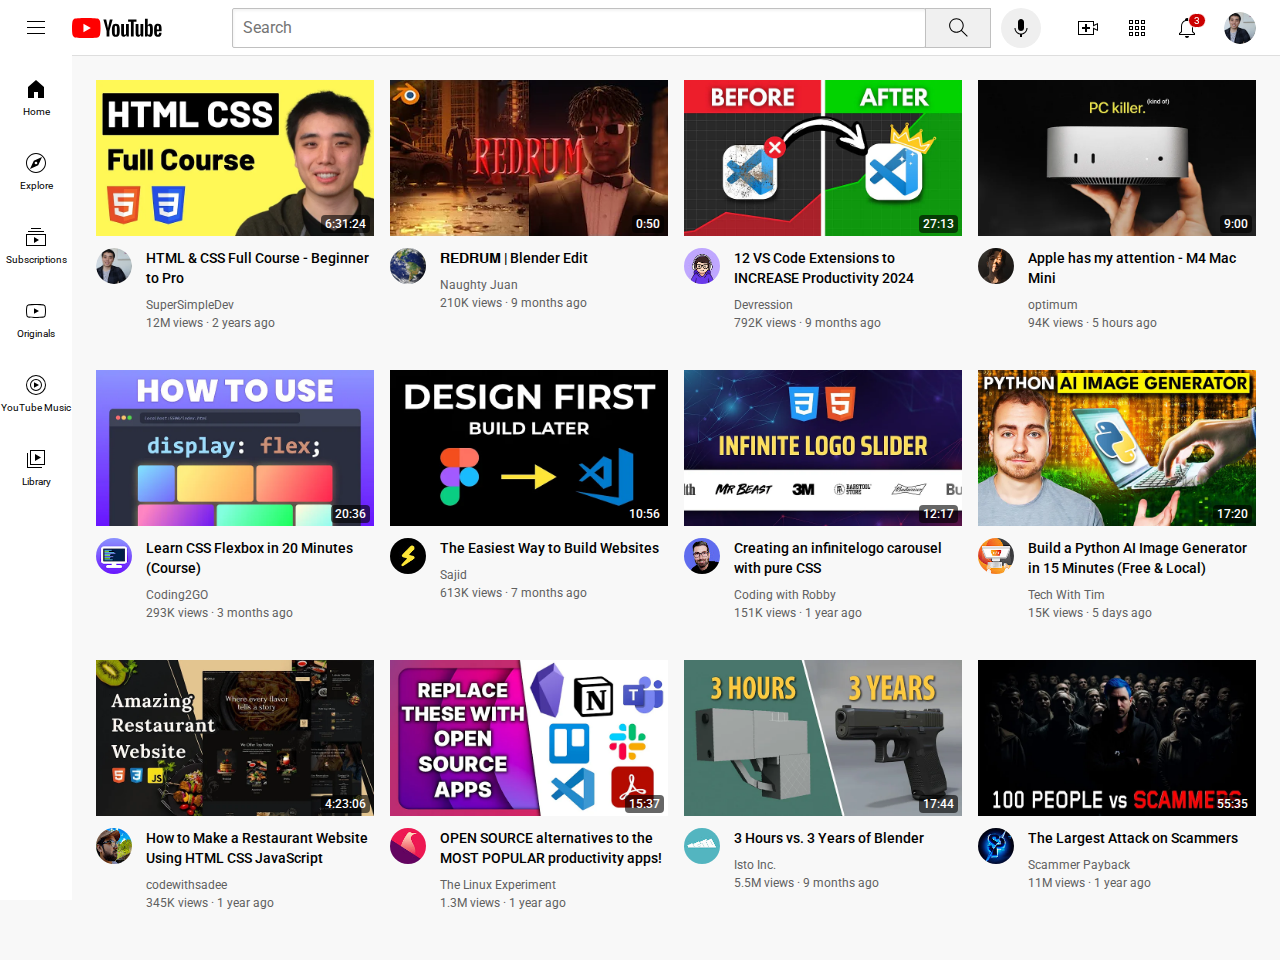
<file: index.html>
<!DOCTYPE html>
<html>
  <head>
    <title>YouTube.com Clone</title>
    <link rel="preconnect" href="https://fonts.googleapis.com">
    <link rel="preconnect" href="https://fonts.gstatic.com" crossorigin>
    <link href="https://fonts.googleapis.com/css2?family=Roboto:ital,wght@0,100;0,300;0,400;0,500;0,700;0,900;1,100;1,300;1,400;1,500;1,700;1,900&display=swap" rel="stylesheet">

    <link rel="stylesheet" href="styles/general.css">
    <link rel="stylesheet" href="styles/header.css">
    <link rel="stylesheet" href="styles/video.css">
    <link rel="stylesheet" href="styles/sidebar.css">

  </head>
  <body>
    <div class="header">

      <div class="left-section">
        <img class="hamburger-menu" src="icons/hamburger-menu.svg">
        <img class="youtube-logo" src="icons/youtube-logo.svg">
      </div>

      <div class="middle-section">
        <input type="textbox" placeholder="Search" class="search-bar">
        <button class="search-btn">
          <img class="search-icon" src="icons/search.svg">
          <div class="tooltip">Search</div>
        </button>
        <button class="voice-search-btn">
          <img class="voice-search-icon" src="icons/voice-search-icon.svg">
          <div class="tooltip">Search with your voice</div>
        </button>
      </div>

      <div class="right-section">
        <div class="upload-icon-container">
          <img class="upload-icon" src="icons/upload.svg">
          <div class="tooltip">Create</div>
        </div>
        <div class="youtube-apps-icon-container">
          <img class="youtube-apps-icon" src="icons/youtube-apps.svg">
          <div class="tooltip">YouTube apps</div>
        </div>
        <div class="notifications-icon-container">
          <img class="notifications-icon" src="icons/notifications.svg">
          <div class="notifications-count">
            3
          </div>
          <div class="tooltip">Notifications</div>
        </div>
        <img class="current-user-pic" src="Profile-Pics/pfp1.jpg">
      </div>

    </div>

    <div class="sidebar">
      <div class="sidebar-link">
        <img src="icons/home.svg">
        <div>Home</div>
      </div>
      <div class="sidebar-link">
        <img src="icons/explore.svg">
        <div>Explore</div>
      </div>
      <div class="sidebar-link">
        <img src="icons/subscriptions.svg">
        <div>Subscriptions</div>
      </div>
      <div class="sidebar-link">
        <img src="icons/originals.svg">
        <div>Originals</div>
      </div>
      <div class="sidebar-link">
        <img src="icons/youtube-music.svg">
        <div>YouTube Music</div>
      </div>
      <div class="sidebar-link">
        <img src="icons/library.svg">
        <div>Library</div>
      </div>
    </div>


    <div class="video-grid">
      
      <div class="video-preview">
        <div class="thumbnail-row">
          <a class="video-link" href="https://www.youtube.com/watch?v=G3e-cpL7ofc&t=22030s">
            <img class="thumbnail" src="Thumbnails/thumbnail-1.webp">
            <div class="video-time-stamp">6:31:24</div>
          </a>
        </div>     
        <div class="video-info-grid">
          <div class="channel-pic">
            <a class="channel-link" href="https://www.youtube.com/@SuperSimpleDev">
              <img src="Profile-Pics/pfp1.jpg" class="profile-pic">
            </a>
          </div>
          <div class="video-info">
            <p class="video-title">
              <a class="video-link" href="https://www.youtube.com/watch?v=G3e-cpL7ofc&t=22030s">
                HTML & CSS Full Course - Beginner to Pro
              </a>
            </p>
            <p class="video-author">
              <a class="channel-link" href="https://www.youtube.com/@SuperSimpleDev">
                SuperSimpleDev
              </a> 
            </p>
            <p class="video-stats">
              12M views &#183; 2 years ago
            </p>
          </div>
        </div>
      </div>
  
      <div class="video-preview">
        <div class="thumbnail-row">
          <a class="video-link" href="https://www.youtube.com/watch?v=r7lZ9qEAGXU">
            <img class="thumbnail" src="Thumbnails/thumbnail-2.webp">
            <div class="video-time-stamp">0:50</div>
          </a>
        </div>
        <div class="video-info-grid">
          <div class="channel-pic">
            <a class="channel-link" href="https://www.youtube.com/@NaughtyyJuan">
              <img src="Profile-Pics/pfp2.jpg" class="profile-pic">
            </a>
          </div>
          <div class="video-info">
            <p class="video-title">
              <a class="video-link" href="https://www.youtube.com/watch?v=r7lZ9qEAGXU">
                𝐑𝐄𝐃𝐑𝐔𝐌 | Blender Edit
              </a>
            </p>
            <p class="video-author">
              <a class="channel-link" href="https://www.youtube.com/@NaughtyyJuan">
                Naughty Juan
              </a>
            </p>
            <p class="video-stats">
              210K views &#183; 9 months ago
            </p>
          </div>
  
        </div>
      </div>
  
      <div class="video-preview">
        <div class="thumbnail-row">
          <a class="video-link" href="https://www.youtube.com/watch?v=1UyQaR8pvjk">
            <img class="thumbnail" src="Thumbnails/thumbnail-3.webp">
            <div class="video-time-stamp">27:13</div>
          </a>
        </div>     
        <div class="video-info-grid">
          <div class="channel-pic">
            <a class="channel-link" href="https://www.youtube.com/@dev_ression">
              <img src="Profile-Pics/pfp3.jpg" class="profile-pic">
            </a>
          </div>
          <div class="video-info">
            <p class="video-title">
              <a class="video-link" href="https://www.youtube.com/watch?v=1UyQaR8pvjk">
                12 VS Code Extensions to INCREASE Productivity 2024
              </a>
            </p>
            <p class="video-author">
              <a class="channel-link" href="https://www.youtube.com/@dev_ression">
                Devression
              </a>
            </p>
            <p class="video-stats">
              792K views &#183; 9 months ago
            </p>
          </div>
        </div>
      </div>
  
      <div class="video-preview">
        <div class="thumbnail-row">
          <a class="video-link" href="https://www/youtube.com/watch?v=uU2ksgXc11U">
            <img class="thumbnail" src="Thumbnails/thumbnail-4.webp">
            <div class="video-time-stamp">9:00</div>
          </a>
        </div>
        <div class="video-info-grid">
          <div class="channel-pic">
            <a class="channel-link" href="https://www.youtube.com/@optimumtech">
              <img src="Profile-Pics/pfp4.jpg" class="profile-pic">
            </a>
          </div>
          <div class="video-info">
            <p class="video-title">
              <a class="video-link" href="https://www.youtube.com/watch?v=uU2ksgXc11U">
                Apple has my attention - M4 Mac Mini
              </a>
            </p>
            <p class="video-author">
              <a class="channel-link" href="https://www.youtube.com/@optimumtech">
                optimum
              </a>
            </p>
            <p class="video-stats">
              94K views &#183; 5 hours ago
            </p>
          </div>
  
        </div>
      </div>
  
      <div class="video-preview">
        <div class="thumbnail-row">
          <a class="video-link" href="https://www.youtube.com/watch?v=wsTv9y931o8">
            <img class="thumbnail" src="Thumbnails/thumbnail-5.webp">
            <div class="video-time-stamp">20:36</div>
          </a>
        </div>     
        <div class="video-info-grid">
          <div class="channel-pic">
            <a class="channel-link" href="https://www.youtube.com/@coding2go">
              <img src="Profile-Pics/pfp5.jpg" class="profile-pic">
            </a> 
          </div>
          <div class="video-info">
            <p class="video-title">
              <a class="video-link" href="https://www.youtube.com/watch?v=wsTv9y931o8">
                Learn CSS Flexbox in 20 Minutes (Course)
              </a>
            </p>
            <p class="video-author">
              <a class="channel-link" href="https://www.youtube.com/@coding2go">
                Coding2GO
              </a>
            </p>
            <p class="video-stats">
              293K views &#183; 3 months ago
            </p>
          </div>
        </div>
      </div>
  
      <div class="video-preview">
        <div class="thumbnail-row">
          <a class="video-link" href="https://www.youtube.com/watch?v=OjEg0IBR_ak">
            <img class="thumbnail" src="Thumbnails/thumbnail-6.webp">
            <div class="video-time-stamp">10:56</div>
          </a>
        </div>
        <div class="video-info-grid">
          <div class="channel-pic">
            <a class="channel-link" href="https://www.youtube.com/@whosajid">
              <img src="Profile-Pics/pfp6.jpg" class="profile-pic">
            </a>
          </div>
          <div class="video-info">
            <p class="video-title">
              <a class="video-link" href="https://www.youtube.com/watch?v=OjEg0IBR_ak">
                The Easiest Way to Build Websites
              </a>
            </p>
            <p class="video-author">
              <a class="channel-link" href="https://www.youtube.com/@whosajid">
                Sajid
              </a>
            </p>
            <p class="video-stats">
              613K views &#183; 7 months ago
            </p>
          </div>
        </div>
      </div>

      <div class="video-preview">
        <div class="thumbnail-row">
          <a class="video-link" href="https://www.youtube.com/watch?v=nAjR0Oj0J8E">
            <img class="thumbnail" src="Thumbnails/thumbnail-7.webp">
            <div class="video-time-stamp">12:17</div>
          </a>
        </div>
        <div class="video-info-grid">
          <div class="channel-pic">
            <a class="channel-link" href="https://www.youtube.com/@codingwithrobby">
              <img src="Profile-Pics/pfp7.jpg" class="profile-pic">
            </a>
          </div>
          <div class="video-info">
            <p class="video-title">
              <a class="video-link" href="https://www.youtube.com/watch?v=nAjR0Oj0J8E">
                Creating an infinitelogo carousel with pure CSS
              </a>
            </p>
            <p class="video-author">
              <a class="channel-link" href="https://www.youtube.com/@codingwithrobby">
                Coding with Robby
              </a>
            </p>
            <p class="video-stats">
              151K views &#183; 1 year ago
            </p>
          </div>
        </div>
      </div>

      <div class="video-preview">
        <div class="thumbnail-row">
          <a class="video-link" href="https://www.youtube.com/watch?v=-X_d2AVXVkQ">
            <img class="thumbnail" src="Thumbnails/thumbnail-8.webp">
            <div class="video-time-stamp">17:20</div>
          </a>
        </div>
        <div class="video-info-grid">
          <div class="channel-pic">
            <a class="channel-link" href="https://www.youtube.com/@TechWithTim">
              <img src="Profile-Pics/pfp8.jpg" class="profile-pic">
            </a>
          </div>
          <div class="video-info">
            <p class="video-title">
              <a class="video-link" href="https://www.youtube.com/watch?v=-X_d2AVXVkQ">
                Build a Python AI Image Generator in 15 Minutes (Free & Local)
              </a>
            </p>
            <p class="video-author">
              <a class="channel-link" href="https://www.youtube.com/@TechWithTim">
                Tech With Tim
              </a>
            </p>
            <p class="video-stats">
              15K views &#183; 5 days ago
            </p>
          </div>
        </div>
      </div>

      <div class="video-preview">
        <div class="thumbnail-row">
          <a class="video-link" href="https://www.youtube.com/watch?v=CjVGp5kGHxA">
            <img class="thumbnail" src="Thumbnails/thumbnail-9.webp">
            <div class="video-time-stamp">4:23:06</div>
          </a>
        </div>
        <div class="video-info-grid">
          <div class="channel-pic">
            <a class="channel-link" href="https://www.youtube.com/@codewithsadee">
              <img src="Profile-Pics/pfp9.jpg" class="profile-pic">
            </a>
          </div>
          <div class="video-info">
            <p class="video-title">
              <a class="video-link" href="https://www.youtube.com/watch?v=CjVGp5kGHxA">
                How to Make a Restaurant Website Using HTML CSS JavaScript
              </a>
            </p>
            <p class="video-author">
              <a class="channel-link" href="https://www.youtube.com/@codewithsadee">
                codewithsadee
              </a>
            </p>
            <p class="video-stats">
              345K views &#183; 1 year ago
            </p>
          </div>
        </div>
      </div>

      <div class="video-preview">
        <div class="thumbnail-row">
          <a class="video-link" href="https://www.youtube.com/watch?v=P8accXNcwjs">
            <img class="thumbnail" src="Thumbnails/thumbnail-10.webp">
            <div class="video-time-stamp">15:37</div>
          </a>
        </div>
        <div class="video-info-grid">
          <div class="channel-pic">
            <a class="channel-link" href="https://www.youtube.com/@TheLinuxEXP">
              <img src="Profile-Pics/pfp10.jpg" class="profile-pic">
            </a>
          </div>
          <div class="video-info">
            <p class="video-title">
              <a class="video-link" href="https://www.youtube.com/watch?v=P8accXNcwjs">
                OPEN SOURCE alternatives to the MOST POPULAR productivity apps!
              </a>
            </p>
            <p class="video-author">
              <a class="channel-link" href="https://www.youtube.com/@TheLinuxEXP">
                The Linux Experiment
              </a>
            </p>
            <p class="video-stats">
              1.3M views &#183; 1 year ago
            </p>
          </div>
        </div>
      </div>

      <div class="video-preview">
        <div class="thumbnail-row">
          <a class="video-link" href="https://www.youtube.com/watch?v=XEaoHoH4qf0">
            <img class="thumbnail" src="Thumbnails/thumbnail-11.webp">
            <div class="video-time-stamp">17:44</div>
          </a>
        </div>
        <div class="video-info-grid">
          <div class="channel-pic">
            <a class="channel-link" href="https://www.youtube.com/@isto_inc">
              <img src="Profile-Pics/pfp11.jpg" class="profile-pic">
            </a>
          </div>
          <div class="video-info">
            <p class="video-title">
              <a class="video-link" href="https://www.youtube.com/watch?v=XEaoHoH4qf0">
                3 Hours vs. 3 Years of Blender
              </a>
            </p>
            <p class="video-author">
              <a class="channel-link" href="https://www.youtube.com/@isto_inc">
                Isto Inc.
              </a>
            </p>
            <p class="video-stats">
              5.5M views &#183; 9 months ago
            </p>
          </div>
        </div>
      </div>

      <div class="video-preview">
        <div class="thumbnail-row">
          <a class="video-link" href="https://www.youtube.com/watch?v=jUHFpfVPUYc">
            <img class="thumbnail" src="Thumbnails/thumbnail-12.webp">
            <div class="video-time-stamp">55:35</div>
          </a>
        </div>
        <div class="video-info-grid">
          <div class="channel-pic">
            <a class="channel-link" href="https://www.youtube.com/@ScammerPayback">
              <img src="Profile-Pics/pfp12.jpg" class="profile-pic">
            </a>              
          </div>
          <div class="video-info">
            <p class="video-title">
              <a class="video-link" href="https://www.youtube.com/watch?v=jUHFpfVPUYc">
                The Largest Attack on Scammers
              </a>
            </p>
            <p class="video-author">
              <a class="channel-link" href="https://www.youtube.com/@ScammerPayback">
                Scammer Payback
              </a>
            </p>
            <p class="video-stats">
              11M views &#183; 1 year ago
            </p>
          </div>
        </div>
      </div>
      
    </div>
  </body>
</html>
</file>
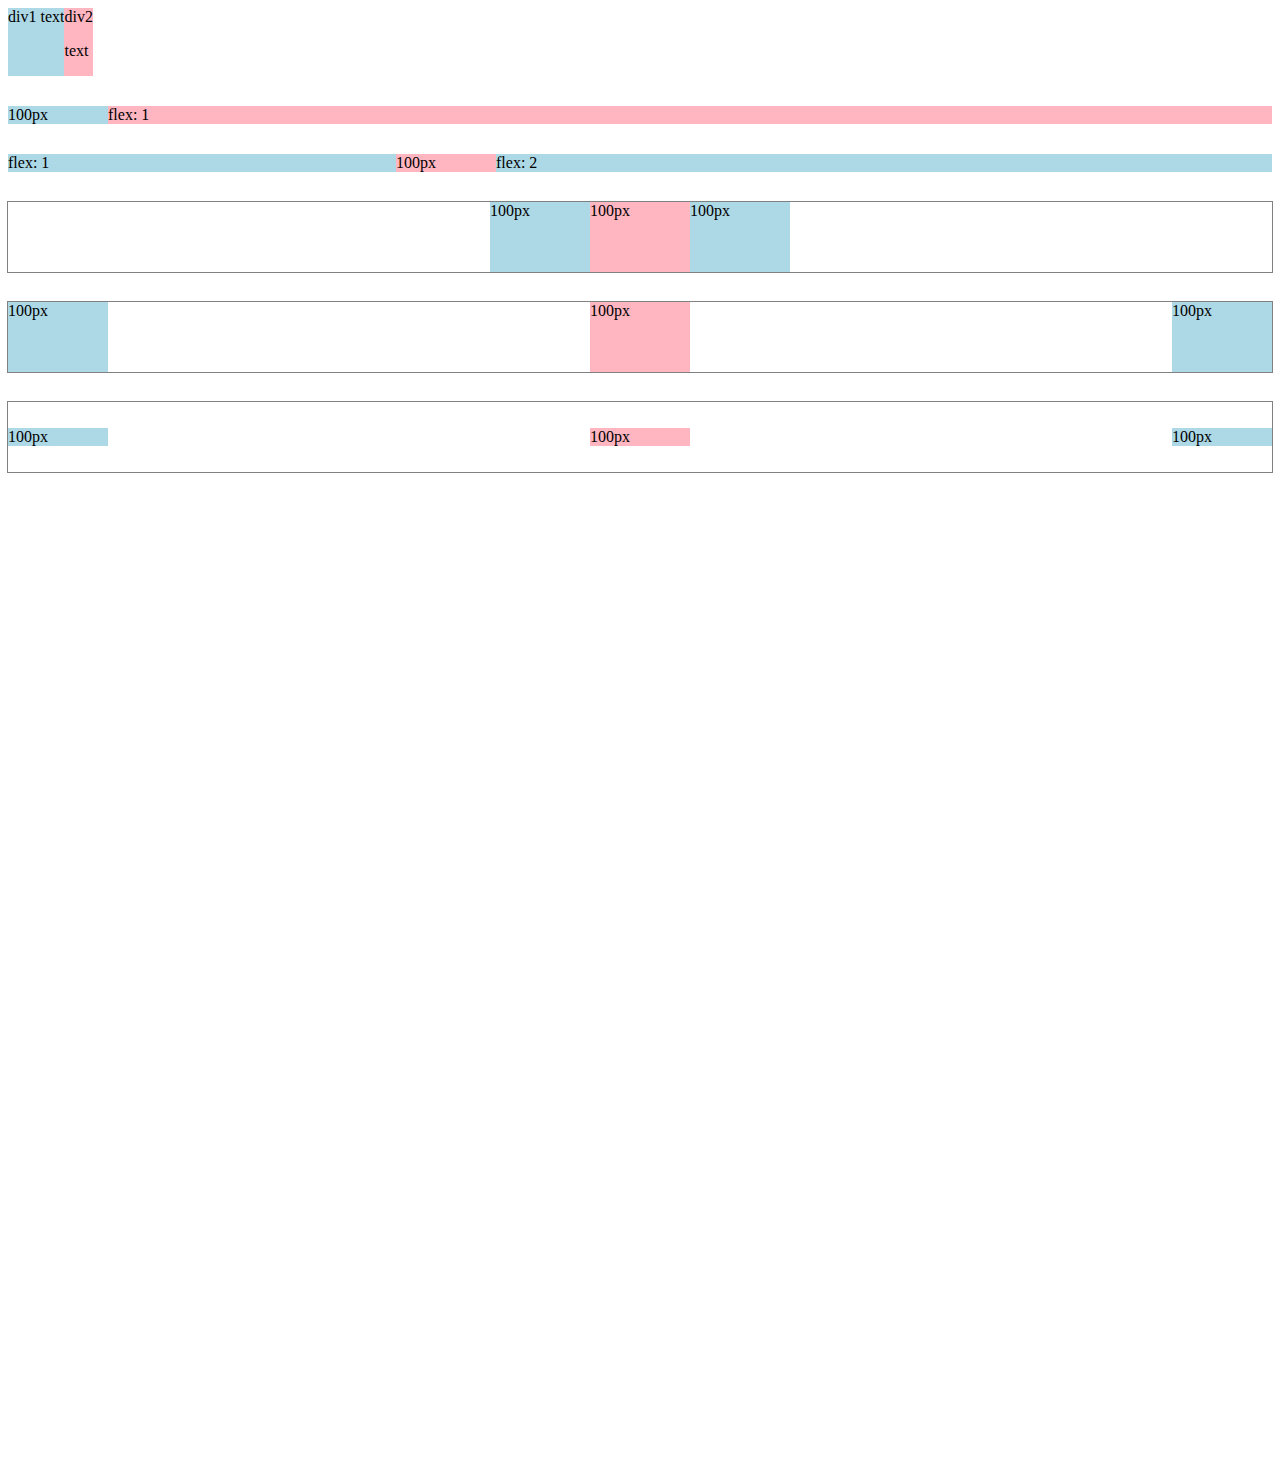
<file: flexbox.html>
<!DOCTYPE html>
<html>
<head>
  <title>Flexbox Practice</title>
</head>
<body style="
  padding-bottom: 1000px;">
  <div style="
    display: flex;
    flex-direction: row;">
    <div  style="
      background-color: lightblue;
      ">div1 text</div>
    <div style="
      background-color: lightpink;
      ">div2 <p>text</p></div>
  </div>

  <div style="
    margin-top: 30px;
    display: flex;
    flex-direction: row;">
    <div style="
      background-color: lightblue;
      width: 100px;
      ">100px</div>
    <div style="
      background-color: lightpink;
      flex: 1;
      ">flex: 1</div>
  </div>
  
  <div style="
    margin-top: 30px;
    display: flex;
    flex-direction: row;">
    <div style="
      background-color: lightblue;
      flex: 1;
      ">flex: 1</div>
    <div style="
      background-color: lightpink;
      width: 100px;
      ">100px</div>
    <div style="
      background-color: lightblue;
      flex: 2;
      ">flex: 2</div>
  </div>

  <div style="
    margin-top: 30px;
    height: 70px;
    display: flex;
    outline: 1px solid grey;
    flex-direction: row;
    justify-content: center;">
    <div style="
      background-color: lightblue;
      width: 100px;
      ">100px</div>
    <div style="
      background-color: lightpink;
      width: 100px;
      ">100px</div>
    <div style="
      background-color: lightblue;
      width: 100px;
      ">100px</div>
  </div>

  <div style="
    margin-top: 30px;
    height: 70px;
    display: flex;
    outline: 1px solid grey;
    flex-direction: row;
    justify-content: space-between;">
    <div style="
      background-color: lightblue;
      width: 100px;
      ">100px</div>
    <div style="
      background-color: lightpink;
      width: 100px;
      ">100px</div>
    <div style="
      background-color: lightblue;
      width: 100px;
      ">100px</div>
  </div>

  <div style="
    margin-top: 30px;
    height: 70px;
    display: flex;
    outline: 1px solid grey;
    flex-direction: row;
    justify-content: space-between;
    align-items: center;">
    <div style="
      background-color: lightblue;
      width: 100px;
      ">100px</div>
    <div style="
      background-color: lightpink;
      width: 100px;
      ">100px</div>
    <div style="
      background-color: lightblue;
      width: 100px;
      ">100px</div>
  </div>
</body>
</html>
</file>
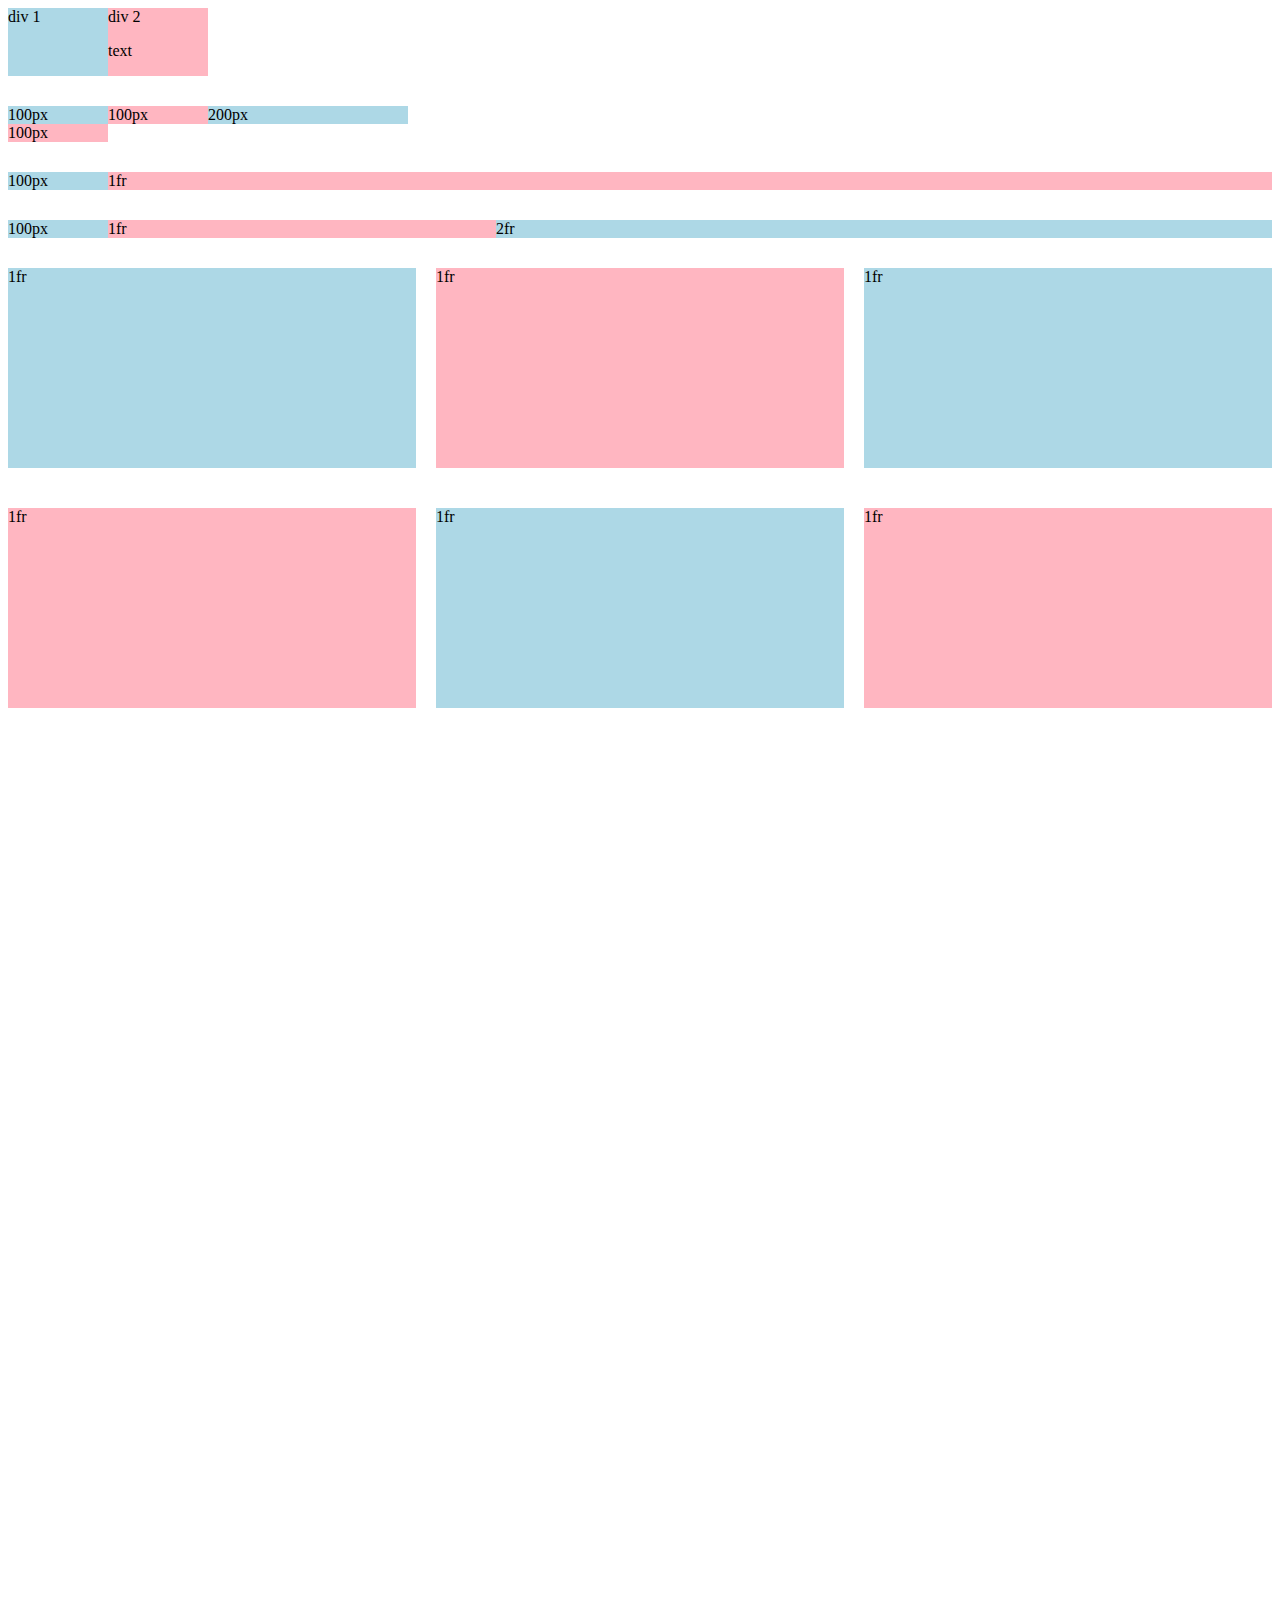
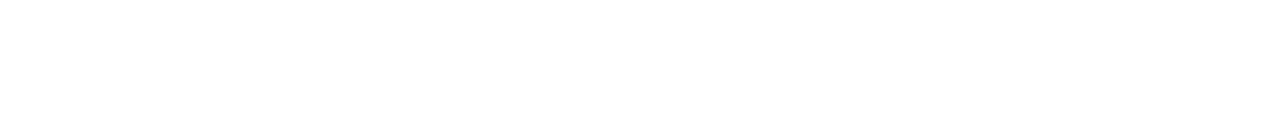
<file: grid.html>
<!DOCTYPE html>
<html>
<head>
  <title>Grid Practice</title>
</head>
<body style="padding-bottom: 1000px;">
  <div style="
    display: grid;
    grid-template-columns: 100px 100px;
    ">
    <div style="background-color: lightblue;">div 1</div>
    <div style="background-color: lightpink;">div 2 <p>text</p></div>
  </div>

  <div style="
    margin-top: 30px;
    display: grid;
    grid-template-columns: 100px 100px 200px;
    ">
    <div style="background-color: lightblue;">100px</div>
    <div style="background-color: lightpink;">100px</div>
    <div style="background-color: lightblue;">200px</div>
    <div style="background-color: lightpink;">100px</div>
  </div>

  <div style="
    margin-top: 30px;
    display: grid;
    grid-template-columns: 100px 1fr;
    ">
    <div style="background-color: lightblue;">100px</div>
    <div style="background-color: lightpink;">1fr</div>
  </div>

  <div style="
    margin-top: 30px;
    display: grid;
    grid-template-columns: 100px 1fr 2fr;
    ">
    <div style="background-color: lightblue;">100px</div>
    <div style="background-color: lightpink;">1fr</div>
    <div style="background-color: lightblue;">2fr</div>
  </div>

  <div style="
  margin-top: 30px;
  display: grid;
  grid-template-columns: 1fr 1fr 1fr;
  column-gap: 20px;
  row-gap: 40px;
  ">
  <div style="background-color: lightblue;
    height: 200px;
  ">1fr</div>
  <div style="background-color: lightpink;
    height: 200px;
  ">1fr</div>
  <div style="background-color: lightblue;
      height: 200px;
  ">1fr</div>
  <div style="background-color: lightpink;
    height: 200px;
  ">1fr</div>
  <div style="background-color: lightblue;
      height: 200px;
  ">1fr</div>
    <div style="background-color: lightpink;
    height: 200px;
  ">1fr</div>
</div>
</body>
</html>
</file>
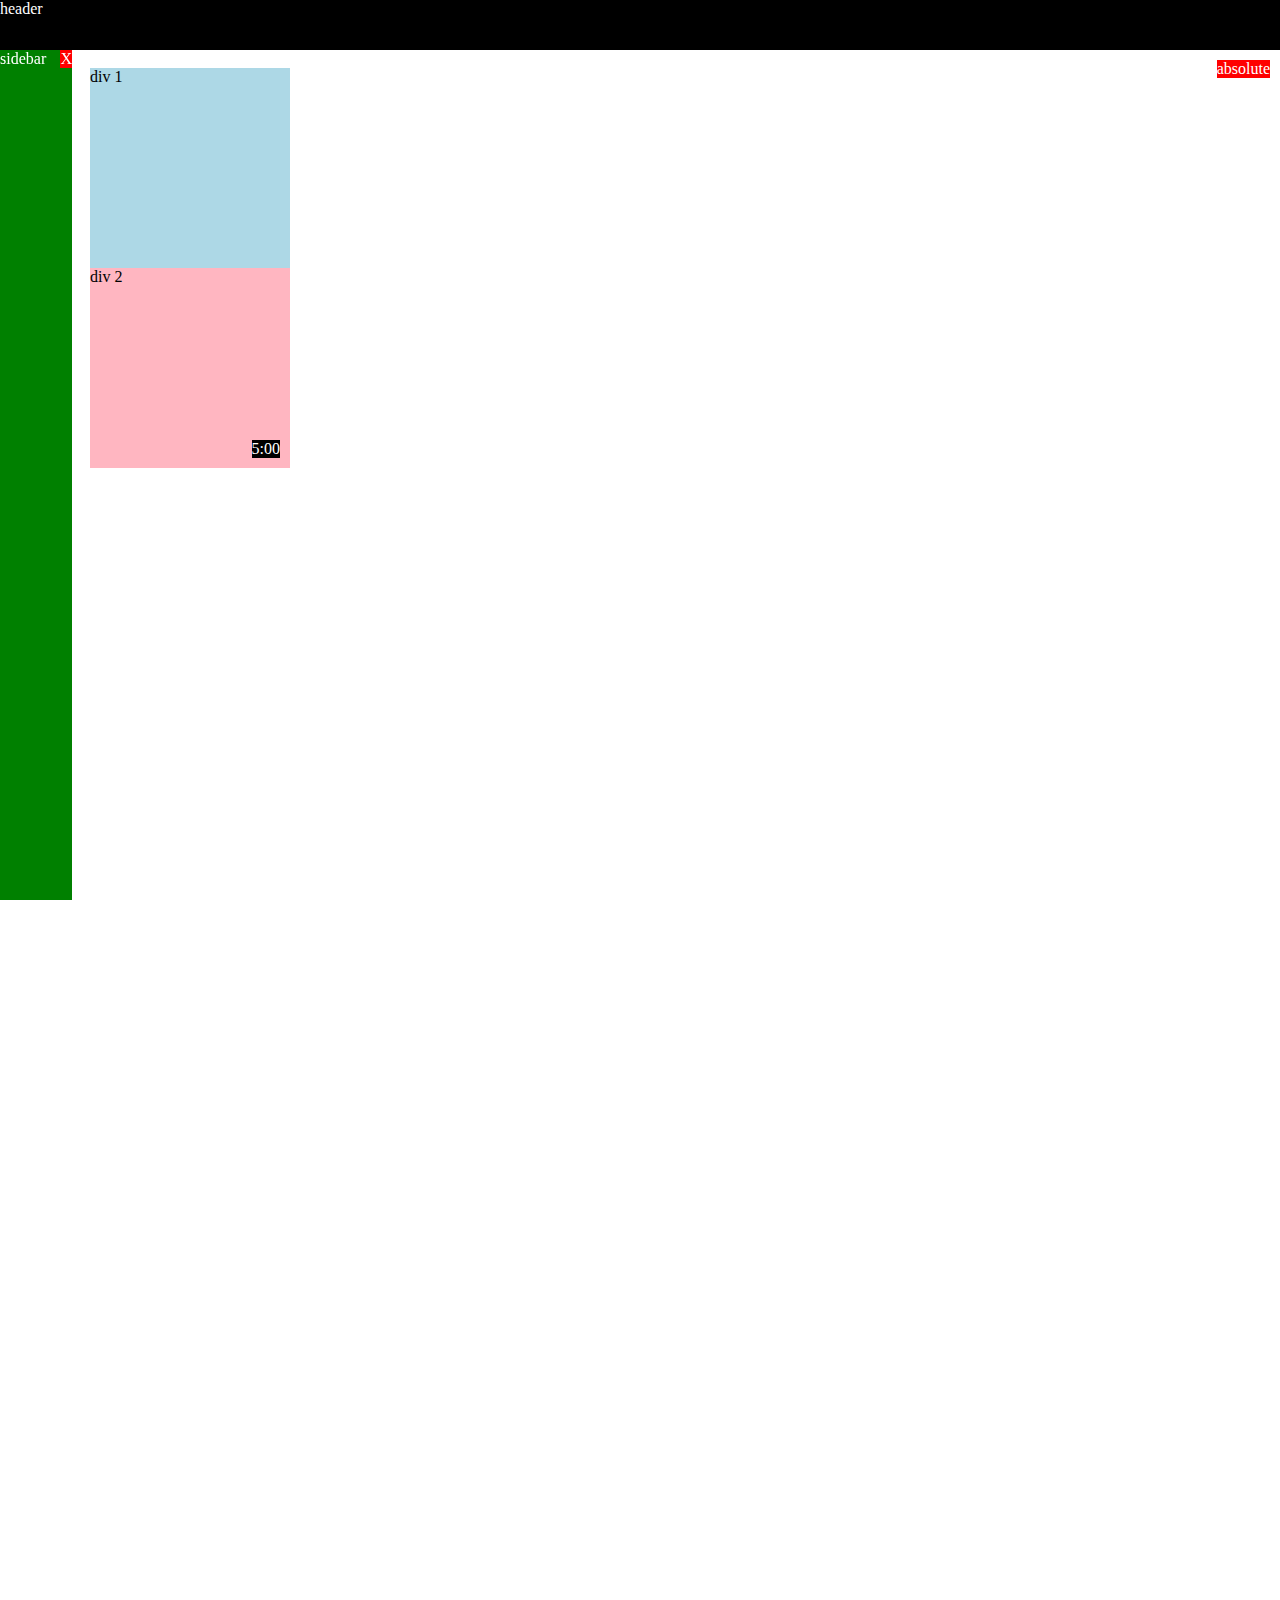
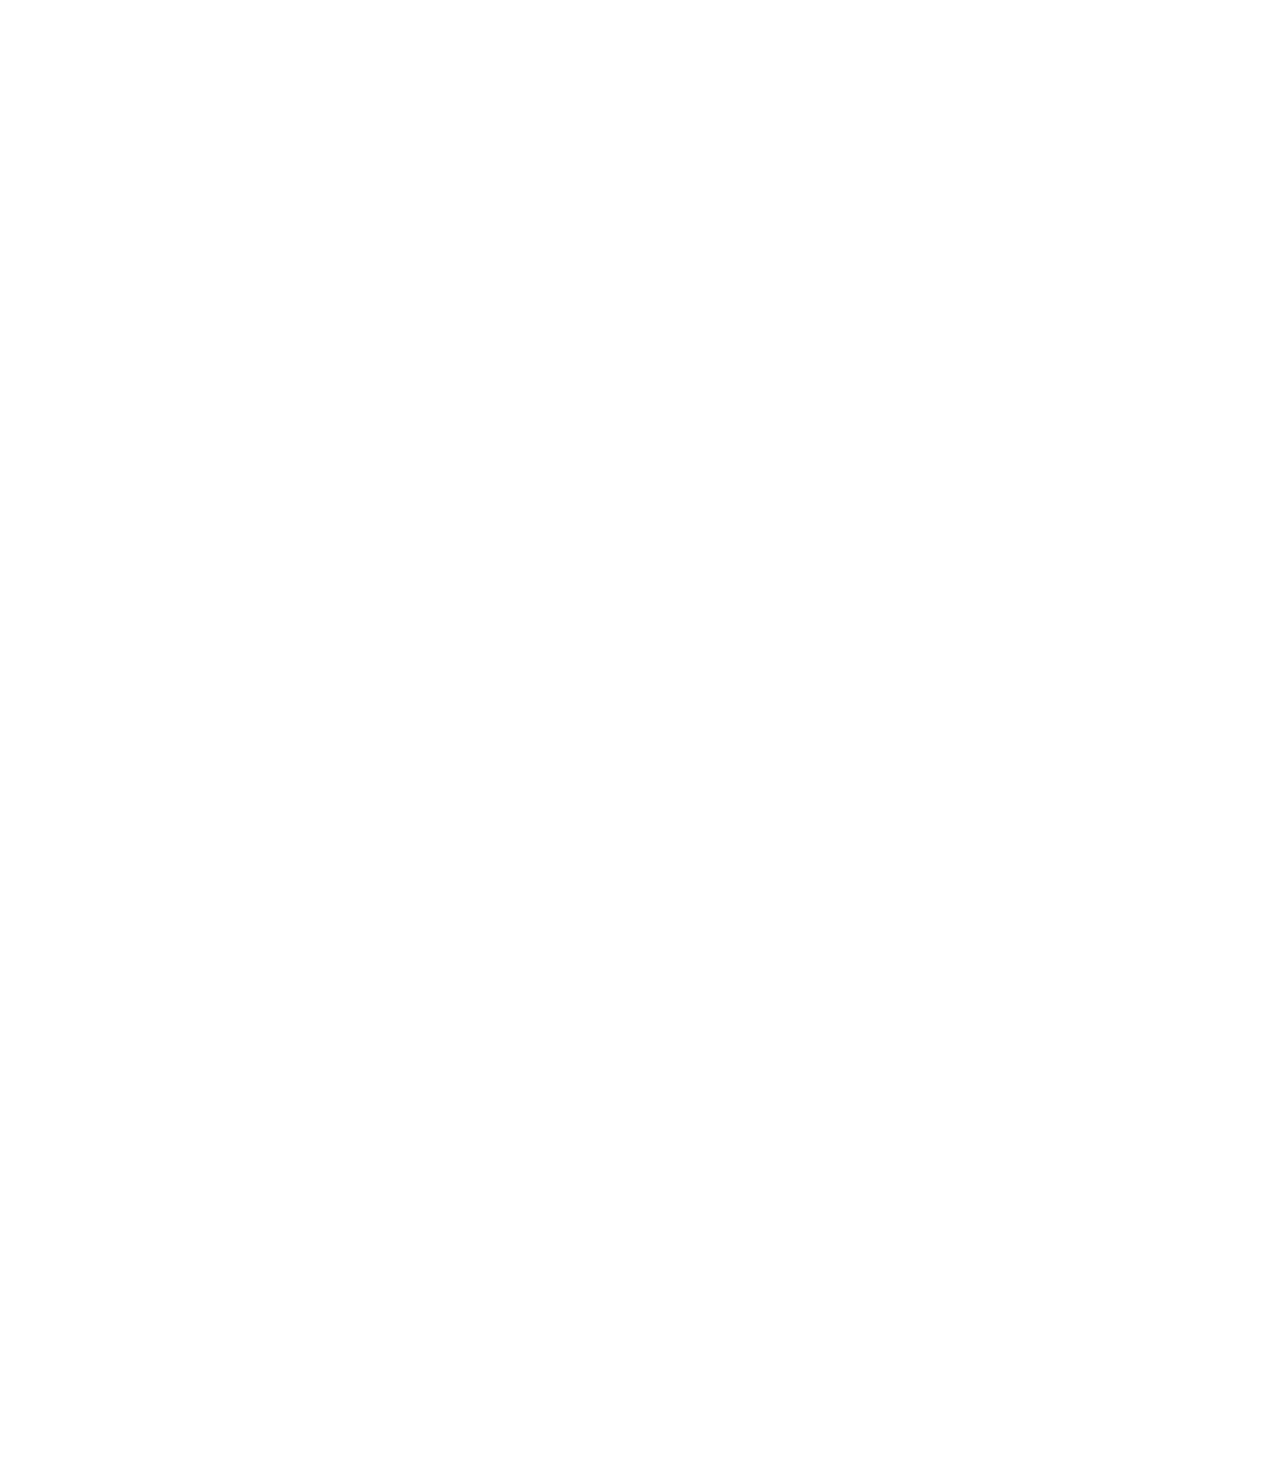
<file: position.html>
<!DOCTYPE html>
<html>
<head>
  <title>CSS Position Practice</title>
</head>
<body style="
  height: 3000px;
  padding-top : 60px;
  padding-left: 82px;
">
  <div style="
    background-color: black;
    color: white;
    position: fixed;
    top: 0;
    height: 50px;
    left: 0;
    right: 0;
    z-index: 100;
  ">header</div>

  <div style="
    background-color: green;
    color: white;
    position: fixed;
    left: 0;
    bottom: 0;
    top: 50px;
    width: 72px;
  ">
    sidebar
    <div style="
      position: absolute;
      background-color: red;
      color: white;
      top: 0;
      right: 0;
    ">
      X
    </div>
  </div>

  <div style="
    position: absolute;
    background-color: red;
    color: white;
    top: 60px;
    right: 10px;
  ">
    absolute
  </div>

  <div style="
    background-color: lightblue;
    height: 200px;
    width: 200px;
    position: static;
  ">div 1</div>

  <div style="
    background-color: lightpink;
    height: 200px;
    width: 200px;
    position: relative;
  ">
    div 2
    <div style="
    position: absolute;
    background-color: black;
    color: white;
    bottom: 10px;
    right: 10px;
  ">
    5:00
  </div>
  </div>
</body>
</html>
</file>
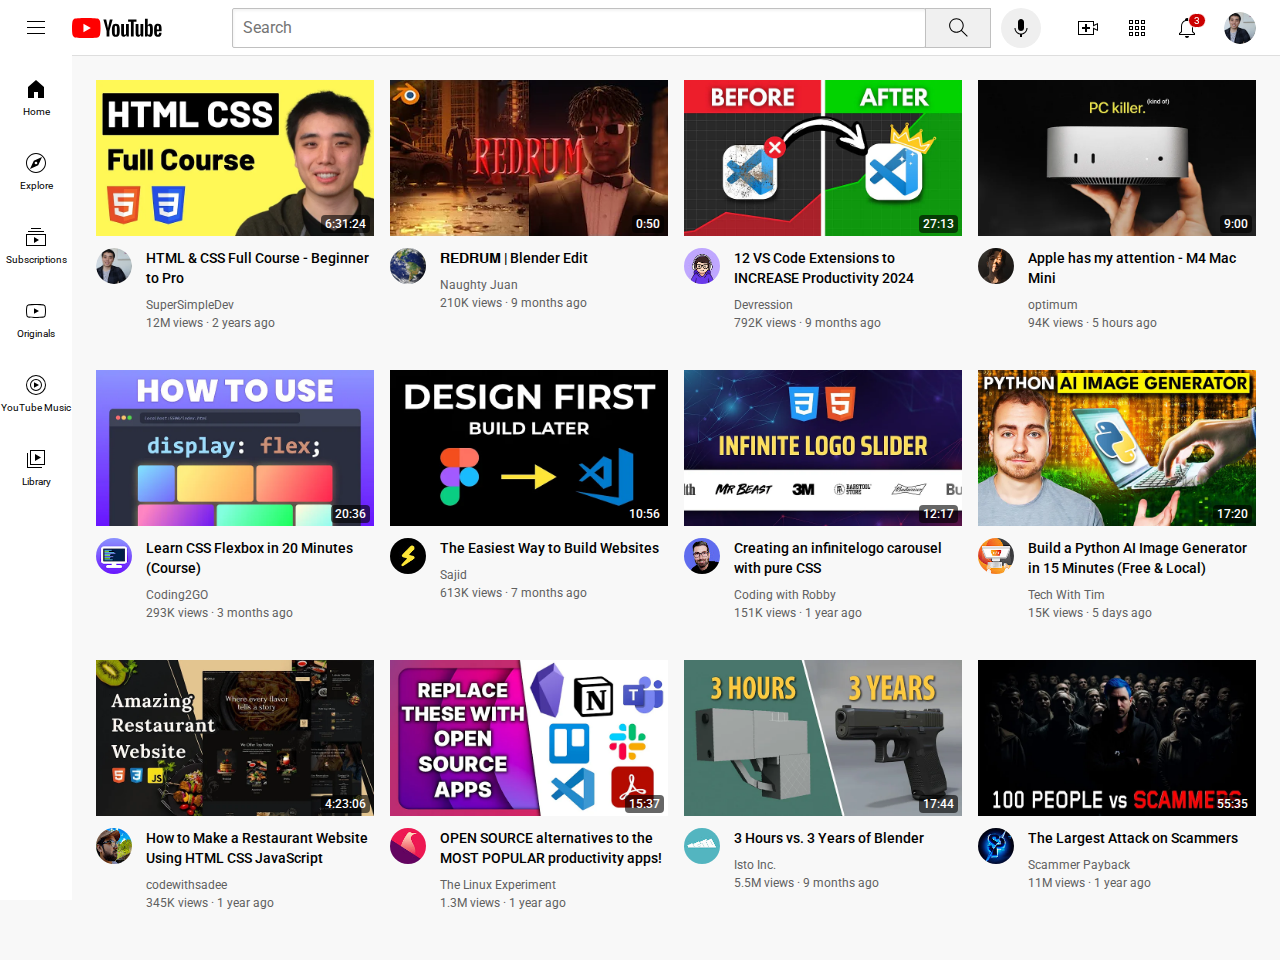
<file: youtube.html>
<!DOCTYPE html>
<html>
  <head>
    <title>YouTube.com Clone</title>
    <link rel="preconnect" href="https://fonts.googleapis.com">
    <link rel="preconnect" href="https://fonts.gstatic.com" crossorigin>
    <link href="https://fonts.googleapis.com/css2?family=Roboto:ital,wght@0,100;0,300;0,400;0,500;0,700;0,900;1,100;1,300;1,400;1,500;1,700;1,900&display=swap" rel="stylesheet">

    <link rel="stylesheet" href="styles/general.css">
    <link rel="stylesheet" href="styles/header.css">
    <link rel="stylesheet" href="styles/video.css">
    <link rel="stylesheet" href="styles/sidebar.css">

  </head>
  <body>
    <div class="header">

      <div class="left-section">
        <img class="hamburger-menu" src="icons/hamburger-menu.svg">
        <img class="youtube-logo" src="icons/youtube-logo.svg">
      </div>

      <div class="middle-section">
        <input type="textbox" placeholder="Search" class="search-bar">
        <button class="search-btn">
          <img class="search-icon" src="icons/search.svg">
          <div class="tooltip">Search</div>
        </button>
        <button class="voice-search-btn">
          <img class="voice-search-icon" src="icons/voice-search-icon.svg">
          <div class="tooltip">Search with your voice</div>
        </button>
      </div>

      <div class="right-section">
        <div class="upload-icon-container">
          <img class="upload-icon" src="icons/upload.svg">
          <div class="tooltip">Create</div>
        </div>
        <div class="youtube-apps-icon-container">
          <img class="youtube-apps-icon" src="icons/youtube-apps.svg">
          <div class="tooltip">YouTube apps</div>
        </div>
        <div class="notifications-icon-container">
          <img class="notifications-icon" src="icons/notifications.svg">
          <div class="notifications-count">
            3
          </div>
          <div class="tooltip">Notifications</div>
        </div>
        <img class="current-user-pic" src="Profile-Pics/pfp1.jpg">
      </div>

    </div>

    <div class="sidebar">
      <div class="sidebar-link">
        <img src="icons/home.svg">
        <div>Home</div>
      </div>
      <div class="sidebar-link">
        <img src="icons/explore.svg">
        <div>Explore</div>
      </div>
      <div class="sidebar-link">
        <img src="icons/subscriptions.svg">
        <div>Subscriptions</div>
      </div>
      <div class="sidebar-link">
        <img src="icons/originals.svg">
        <div>Originals</div>
      </div>
      <div class="sidebar-link">
        <img src="icons/youtube-music.svg">
        <div>YouTube Music</div>
      </div>
      <div class="sidebar-link">
        <img src="icons/library.svg">
        <div>Library</div>
      </div>
    </div>


    <div class="video-grid">
      
      <div class="video-preview">
        <div class="thumbnail-row">
          <a class="video-link" href="https://www.youtube.com/watch?v=G3e-cpL7ofc&t=22030s">
            <img class="thumbnail" src="Thumbnails/thumbnail-1.webp">
            <div class="video-time-stamp">6:31:24</div>
          </a>
        </div>     
        <div class="video-info-grid">
          <div class="channel-pic">
            <a class="channel-link" href="https://www.youtube.com/@SuperSimpleDev">
              <img src="Profile-Pics/pfp1.jpg" class="profile-pic">
            </a>
          </div>
          <div class="video-info">
            <p class="video-title">
              <a class="video-link" href="https://www.youtube.com/watch?v=G3e-cpL7ofc&t=22030s">
                HTML & CSS Full Course - Beginner to Pro
              </a>
            </p>
            <p class="video-author">
              <a class="channel-link" href="https://www.youtube.com/@SuperSimpleDev">
                SuperSimpleDev
              </a> 
            </p>
            <p class="video-stats">
              12M views &#183; 2 years ago
            </p>
          </div>
        </div>
      </div>
  
      <div class="video-preview">
        <div class="thumbnail-row">
          <a class="video-link" href="https://www.youtube.com/watch?v=r7lZ9qEAGXU">
            <img class="thumbnail" src="Thumbnails/thumbnail-2.webp">
            <div class="video-time-stamp">0:50</div>
          </a>
        </div>
        <div class="video-info-grid">
          <div class="channel-pic">
            <a class="channel-link" href="https://www.youtube.com/@NaughtyyJuan">
              <img src="Profile-Pics/pfp2.jpg" class="profile-pic">
            </a>
          </div>
          <div class="video-info">
            <p class="video-title">
              <a class="video-link" href="https://www.youtube.com/watch?v=r7lZ9qEAGXU">
                𝐑𝐄𝐃𝐑𝐔𝐌 | Blender Edit
              </a>
            </p>
            <p class="video-author">
              <a class="channel-link" href="https://www.youtube.com/@NaughtyyJuan">
                Naughty Juan
              </a>
            </p>
            <p class="video-stats">
              210K views &#183; 9 months ago
            </p>
          </div>
  
        </div>
      </div>
  
      <div class="video-preview">
        <div class="thumbnail-row">
          <a class="video-link" href="https://www.youtube.com/watch?v=1UyQaR8pvjk">
            <img class="thumbnail" src="Thumbnails/thumbnail-3.webp">
            <div class="video-time-stamp">27:13</div>
          </a>
        </div>     
        <div class="video-info-grid">
          <div class="channel-pic">
            <a class="channel-link" href="https://www.youtube.com/@dev_ression">
              <img src="Profile-Pics/pfp3.jpg" class="profile-pic">
            </a>
          </div>
          <div class="video-info">
            <p class="video-title">
              <a class="video-link" href="https://www.youtube.com/watch?v=1UyQaR8pvjk">
                12 VS Code Extensions to INCREASE Productivity 2024
              </a>
            </p>
            <p class="video-author">
              <a class="channel-link" href="https://www.youtube.com/@dev_ression">
                Devression
              </a>
            </p>
            <p class="video-stats">
              792K views &#183; 9 months ago
            </p>
          </div>
        </div>
      </div>
  
      <div class="video-preview">
        <div class="thumbnail-row">
          <a class="video-link" href="https://www/youtube.com/watch?v=uU2ksgXc11U">
            <img class="thumbnail" src="Thumbnails/thumbnail-4.webp">
            <div class="video-time-stamp">9:00</div>
          </a>
        </div>
        <div class="video-info-grid">
          <div class="channel-pic">
            <a class="channel-link" href="https://www.youtube.com/@optimumtech">
              <img src="Profile-Pics/pfp4.jpg" class="profile-pic">
            </a>
          </div>
          <div class="video-info">
            <p class="video-title">
              <a class="video-link" href="https://www.youtube.com/watch?v=uU2ksgXc11U">
                Apple has my attention - M4 Mac Mini
              </a>
            </p>
            <p class="video-author">
              <a class="channel-link" href="https://www.youtube.com/@optimumtech">
                optimum
              </a>
            </p>
            <p class="video-stats">
              94K views &#183; 5 hours ago
            </p>
          </div>
  
        </div>
      </div>
  
      <div class="video-preview">
        <div class="thumbnail-row">
          <a class="video-link" href="https://www.youtube.com/watch?v=wsTv9y931o8">
            <img class="thumbnail" src="Thumbnails/thumbnail-5.webp">
            <div class="video-time-stamp">20:36</div>
          </a>
        </div>     
        <div class="video-info-grid">
          <div class="channel-pic">
            <a class="channel-link" href="https://www.youtube.com/@coding2go">
              <img src="Profile-Pics/pfp5.jpg" class="profile-pic">
            </a> 
          </div>
          <div class="video-info">
            <p class="video-title">
              <a class="video-link" href="https://www.youtube.com/watch?v=wsTv9y931o8">
                Learn CSS Flexbox in 20 Minutes (Course)
              </a>
            </p>
            <p class="video-author">
              <a class="channel-link" href="https://www.youtube.com/@coding2go">
                Coding2GO
              </a>
            </p>
            <p class="video-stats">
              293K views &#183; 3 months ago
            </p>
          </div>
        </div>
      </div>
  
      <div class="video-preview">
        <div class="thumbnail-row">
          <a class="video-link" href="https://www.youtube.com/watch?v=OjEg0IBR_ak">
            <img class="thumbnail" src="Thumbnails/thumbnail-6.webp">
            <div class="video-time-stamp">10:56</div>
          </a>
        </div>
        <div class="video-info-grid">
          <div class="channel-pic">
            <a class="channel-link" href="https://www.youtube.com/@whosajid">
              <img src="Profile-Pics/pfp6.jpg" class="profile-pic">
            </a>
          </div>
          <div class="video-info">
            <p class="video-title">
              <a class="video-link" href="https://www.youtube.com/watch?v=OjEg0IBR_ak">
                The Easiest Way to Build Websites
              </a>
            </p>
            <p class="video-author">
              <a class="channel-link" href="https://www.youtube.com/@whosajid">
                Sajid
              </a>
            </p>
            <p class="video-stats">
              613K views &#183; 7 months ago
            </p>
          </div>
        </div>
      </div>

      <div class="video-preview">
        <div class="thumbnail-row">
          <a class="video-link" href="https://www.youtube.com/watch?v=nAjR0Oj0J8E">
            <img class="thumbnail" src="Thumbnails/thumbnail-7.webp">
            <div class="video-time-stamp">12:17</div>
          </a>
        </div>
        <div class="video-info-grid">
          <div class="channel-pic">
            <a class="channel-link" href="https://www.youtube.com/@codingwithrobby">
              <img src="Profile-Pics/pfp7.jpg" class="profile-pic">
            </a>
          </div>
          <div class="video-info">
            <p class="video-title">
              <a class="video-link" href="https://www.youtube.com/watch?v=nAjR0Oj0J8E">
                Creating an infinitelogo carousel with pure CSS
              </a>
            </p>
            <p class="video-author">
              <a class="channel-link" href="https://www.youtube.com/@codingwithrobby">
                Coding with Robby
              </a>
            </p>
            <p class="video-stats">
              151K views &#183; 1 year ago
            </p>
          </div>
        </div>
      </div>

      <div class="video-preview">
        <div class="thumbnail-row">
          <a class="video-link" href="https://www.youtube.com/watch?v=-X_d2AVXVkQ">
            <img class="thumbnail" src="Thumbnails/thumbnail-8.webp">
            <div class="video-time-stamp">17:20</div>
          </a>
        </div>
        <div class="video-info-grid">
          <div class="channel-pic">
            <a class="channel-link" href="https://www.youtube.com/@TechWithTim">
              <img src="Profile-Pics/pfp8.jpg" class="profile-pic">
            </a>
          </div>
          <div class="video-info">
            <p class="video-title">
              <a class="video-link" href="https://www.youtube.com/watch?v=-X_d2AVXVkQ">
                Build a Python AI Image Generator in 15 Minutes (Free & Local)
              </a>
            </p>
            <p class="video-author">
              <a class="channel-link" href="https://www.youtube.com/@TechWithTim">
                Tech With Tim
              </a>
            </p>
            <p class="video-stats">
              15K views &#183; 5 days ago
            </p>
          </div>
        </div>
      </div>

      <div class="video-preview">
        <div class="thumbnail-row">
          <a class="video-link" href="https://www.youtube.com/watch?v=CjVGp5kGHxA">
            <img class="thumbnail" src="Thumbnails/thumbnail-9.webp">
            <div class="video-time-stamp">4:23:06</div>
          </a>
        </div>
        <div class="video-info-grid">
          <div class="channel-pic">
            <a class="channel-link" href="https://www.youtube.com/@codewithsadee">
              <img src="Profile-Pics/pfp9.jpg" class="profile-pic">
            </a>
          </div>
          <div class="video-info">
            <p class="video-title">
              <a class="video-link" href="https://www.youtube.com/watch?v=CjVGp5kGHxA">
                How to Make a Restaurant Website Using HTML CSS JavaScript
              </a>
            </p>
            <p class="video-author">
              <a class="channel-link" href="https://www.youtube.com/@codewithsadee">
                codewithsadee
              </a>
            </p>
            <p class="video-stats">
              345K views &#183; 1 year ago
            </p>
          </div>
        </div>
      </div>

      <div class="video-preview">
        <div class="thumbnail-row">
          <a class="video-link" href="https://www.youtube.com/watch?v=P8accXNcwjs">
            <img class="thumbnail" src="Thumbnails/thumbnail-10.webp">
            <div class="video-time-stamp">15:37</div>
          </a>
        </div>
        <div class="video-info-grid">
          <div class="channel-pic">
            <a class="channel-link" href="https://www.youtube.com/@TheLinuxEXP">
              <img src="Profile-Pics/pfp10.jpg" class="profile-pic">
            </a>
          </div>
          <div class="video-info">
            <p class="video-title">
              <a class="video-link" href="https://www.youtube.com/watch?v=P8accXNcwjs">
                OPEN SOURCE alternatives to the MOST POPULAR productivity apps!
              </a>
            </p>
            <p class="video-author">
              <a class="channel-link" href="https://www.youtube.com/@TheLinuxEXP">
                The Linux Experiment
              </a>
            </p>
            <p class="video-stats">
              1.3M views &#183; 1 year ago
            </p>
          </div>
        </div>
      </div>

      <div class="video-preview">
        <div class="thumbnail-row">
          <a class="video-link" href="https://www.youtube.com/watch?v=XEaoHoH4qf0">
            <img class="thumbnail" src="Thumbnails/thumbnail-11.webp">
            <div class="video-time-stamp">17:44</div>
          </a>
        </div>
        <div class="video-info-grid">
          <div class="channel-pic">
            <a class="channel-link" href="https://www.youtube.com/@isto_inc">
              <img src="Profile-Pics/pfp11.jpg" class="profile-pic">
            </a>
          </div>
          <div class="video-info">
            <p class="video-title">
              <a class="video-link" href="https://www.youtube.com/watch?v=XEaoHoH4qf0">
                3 Hours vs. 3 Years of Blender
              </a>
            </p>
            <p class="video-author">
              <a class="channel-link" href="https://www.youtube.com/@isto_inc">
                Isto Inc.
              </a>
            </p>
            <p class="video-stats">
              5.5M views &#183; 9 months ago
            </p>
          </div>
        </div>
      </div>

      <div class="video-preview">
        <div class="thumbnail-row">
          <a class="video-link" href="https://www.youtube.com/watch?v=jUHFpfVPUYc">
            <img class="thumbnail" src="Thumbnails/thumbnail-12.webp">
            <div class="video-time-stamp">55:35</div>
          </a>
        </div>
        <div class="video-info-grid">
          <div class="channel-pic">
            <a class="channel-link" href="https://www.youtube.com/@ScammerPayback">
              <img src="Profile-Pics/pfp12.jpg" class="profile-pic">
            </a>              
          </div>
          <div class="video-info">
            <p class="video-title">
              <a class="video-link" href="https://www.youtube.com/watch?v=jUHFpfVPUYc">
                The Largest Attack on Scammers
              </a>
            </p>
            <p class="video-author">
              <a class="channel-link" href="https://www.youtube.com/@ScammerPayback">
                Scammer Payback
              </a>
            </p>
            <p class="video-stats">
              11M views &#183; 1 year ago
            </p>
          </div>
        </div>
      </div>
      
    </div>
  </body>
</html>
</file>
<file: styles/general.css>
p {
  font-family: Roboto, Arial;
  margin: 0;
}

body {
  margin: 0;
  padding-top: 80px;
  padding-left: 96px;
  padding-right: 24px;
  padding-bottom: 50px;
  background-color: rgb(248, 248, 248);
}

/* div {
  outline: 1px solid red !important;
} */
</file>
<file: styles/header.css>
.header {
  display: flex;
  flex-direction: row;
  height: 55px;
  justify-content: space-between;
  position: fixed;
  top: 0;
  left: 0;
  right: 0;
  background-color: white;
  border-bottom-width: 1px;
  border-bottom-style: solid;
  border-bottom-color: rgb(222, 222, 222);
  z-index: 100;
}

.left-section {
  display: flex;
  align-items: center;
}

.hamburger-menu {
  height: 24px;
  margin-left: 24px;
  margin-right: 24px;
}

.youtube-logo {
  height: 20px;
}

.middle-section {
  flex: 1;
  margin-left: 70px;
  margin-right: 35px;
  max-width: 500x;
  display: flex;
  align-items: center;
}

.search-bar {
  flex: 1;
  height: 36px;
  padding-left: 10px;
  font-size: 16px;
  border: 1px solid rgb(192, 192, 192);
  border-radius: 2px;
  box-shadow: inset 1px 2px 3px rgba(0, 0, 0, 0.05);
  width: 0;
}

.search-bar::placeholder {
  font-family: Roboto, Arial;
  font-size: 16px
}

.search-btn {
  height: 40px;
  width: 66px;
  background-color: rgb(240, 240, 240);
  border: 1px solid rgb(192, 192, 192);
  margin-left: -1px;
  margin-right: 10px;
}

.search-btn, .voice-search-btn, .upload-icon-container, .youtube-apps-icon-container, .notifications-icon-container {
  position: relative;
  display: flex;
  justify-content: center;
  align-items: center;
  cursor: pointer;
}

.search-btn .tooltip, .voice-search-btn .tooltip, .upload-icon-container .tooltip, .youtube-apps-icon-container .tooltip, .notifications-icon-container .tooltip {
  font-family: Roboto, Arial;
  position: absolute;
  background-color: gray;
  color: white;
  padding: 4px 8px;
  border-radius: 2px;
  font-size: 12px;
  bottom: -30px;
  opacity: 0;
  transition: opacity 0.15s;
  pointer-events: none;
  white-space: nowrap;
}

.search-btn:hover .tooltip, .voice-search-btn:hover .tooltip, .upload-icon-container:hover .tooltip, .youtube-apps-icon-container:hover .tooltip, .notifications-icon-container:hover .tooltip {
  opacity: 1;
}

.search-icon {
  height: 25px;
}

.voice-search-btn {
  height: 40px;
  width: 40px;
  border-radius: 20px;
  border: none;
  background-color: rgb (245, 245, 245);
}

.voice-search-icon {
  height: 24px;
}

.right-section {
  display: flex;
  align-items: center;
  flex-shrink: 0;
  justify-content: space-between;
  width: 180px;
  margin-right: 24px;
}

.upload-icon {
  height: 24px;
}

.youtube-apps-icon {
  height: 24px;
}

.notifications-icon-container {
  position: relative;
}

.notifications-icon {
  height: 24px;
}

.notifications-count {
  position: absolute;
  top: -3px;
  right: -7px;
  font-family: Roboto, Arial;
  font-size: 10px;
  color: white;
  background-color: rgb(204, 0, 0);
  border-radius: 10px;
  padding: 1px 5px;
  border-style: solid;
  border-width: 1px;
}

.current-user-pic {
  height: 32px;
  border-radius: 16px;
}
</file>
<file: styles/video.css>
.video-grid {
  display: grid;
  grid-template-columns: 1fr 1fr 1fr;
  column-gap: 16px;
  row-gap: 40px;
}

@media (max-width: 869px) {
  .video-grid {
    grid-template-columns: 1fr 1fr;
  }
}

@media (max-width: 870px) and (min-width: 1124px) {
  .video-grid {
    grid-template-columns: 1fr 1fr 1fr;
  }
}

@media (min-width: 1125px) {
  .video-grid {
    grid-template-columns: 1fr 1fr 1fr 1fr;
  }
}

.thumbnail-row {
  margin-bottom: 8px;
  position: relative;
}

.thumbnail {
  width: 100%;
}

.video-time-stamp {
  position: absolute;
  color: white;
  background-color: rgba(0, 0, 0, 0.6);
  border-radius: 4px;
  font-size: 12px;
  font-weight: 500;
  font-family: Roboto, Arial;
  padding: 2px 4px;
  bottom: 7px;
  right: 4px;
}

.video-title {
  font-size: 14px;
  font-weight: 500;
  line-height: 20px;
  margin-bottom: 10px;
}

.video-grid .video-link {
  text-decoration: none;
  color: black;
}

.video-grid .channel-link {
  text-decoration: none;
  color: inherit;
}

.video-author, .video-stats {
  font-size: 12px;
  color: rgb(96, 96, 96);
}

.video-author {
  margin-bottom: 4px;
}

.video-info-grid {
  display: grid;
  grid-template-columns: 50px 1fr;
}

.profile-pic {
  width: 36px;
  border-radius: 18px;
}
</file>
<file: styles/sidebar.css>
.sidebar {
  position: fixed;
  left: 0;
  bottom: 0;
  top: 55px;
  background-color: white;
  width: 72px;
  z-index: 200;
  padding-top: 5px;
}

.sidebar-link {
  height: 74px;
  display: flex;
  align-items: center;
  justify-content: center;
  flex-direction: column;
  cursor: pointer;
}

.sidebar-link:hover {
  background-color: rgb(235, 235, 235);
}

.sidebar-link img {
  height: 24px;
  margin-bottom: 5px;
}

.sidebar-link div {
  font-family: Roboto, Arial;
  font-size: 10px;
}
</file>
